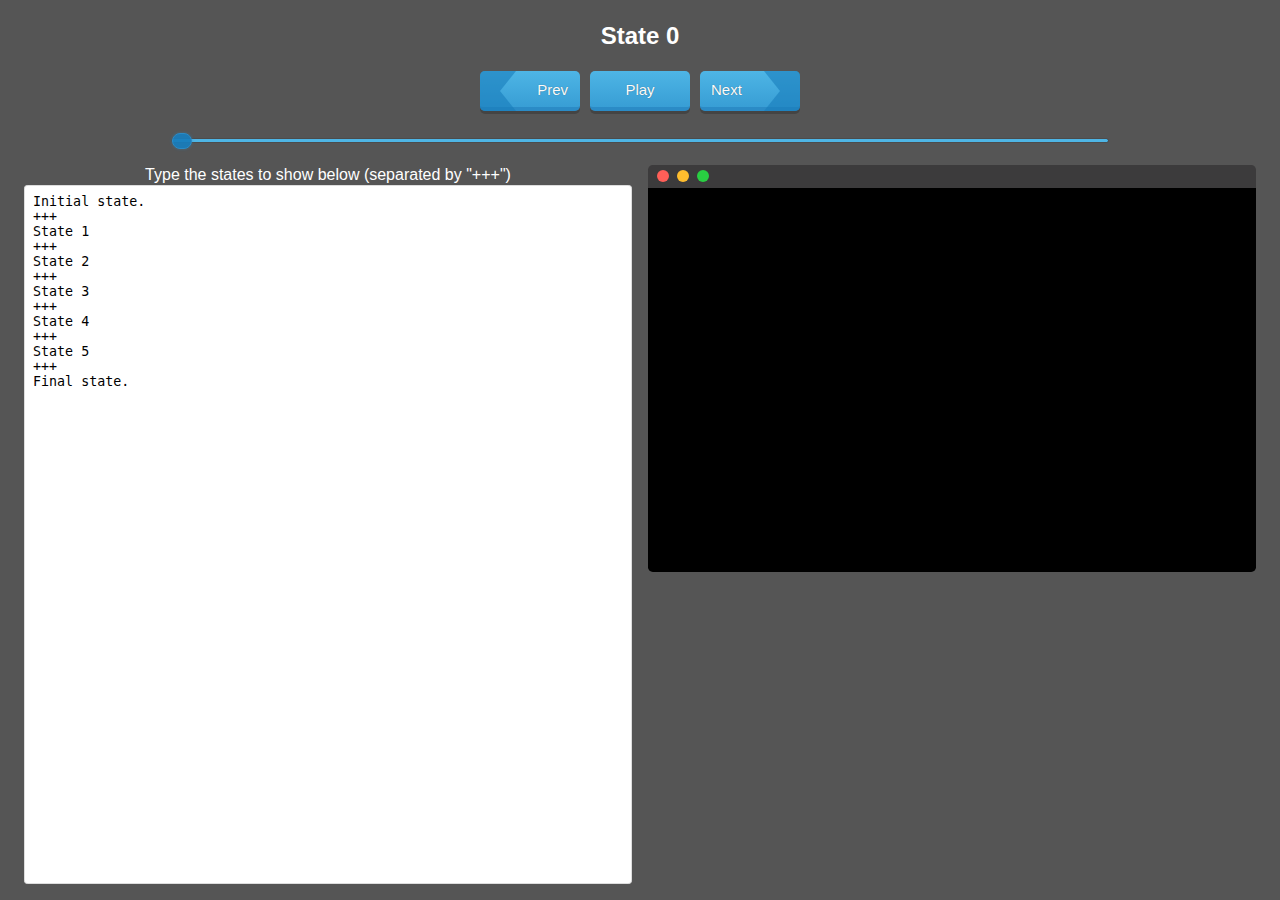
<file: index.html>
<!DOCTYPE html>
<html lang="en">

  <head>
    <meta charset="UTF-8">
    <meta name="viewport" content="width=device-width, initial-scale=1.0">
    <meta http-equiv="X-UA-Compatible" content="ie=edge">
    <title>CLI Output Visualization</title>

    <link rel="stylesheet" href="terminal.css">
    <link rel="stylesheet" href="states.css">
    <script src="states.js"></script>

    <script>
      var terminalText = null;
      var userInput = null;

      function processInputs(text) {
        return text.split("\n+++").map(item => {
          let lines = item.split('\n');
          // Remove the first line ("+++ {this stuff}\n")
          lines.splice(0,1);
          return lines.join('\n');
        });
      }

      function prepare() {
        // Load the state.contents.
        terminalText = document.getElementById("terminal-text");
        userInput = document.getElementById("user-input");
        state.contents = processInputs(userInput.value);

        // Clean up newlines.
        for (let index = 0; index < state.contents.length; index++) {
          state.contents[index] = state.contents[index].replace(/^\s+|\s+$/g, '');
        }

        // Debugging!
        console.log(state.contents);
      }

      function showThisState() {
        updateControls();

        terminalText.innerHTML = state.contents[state.index];
        terminalText.parentElement.scrollTop = terminalText.parentElement.scrollHeight;
        setTimeout(continueIfPlaying, 250);
      }
    </script>

    <style>
      html,
      body {
        height: 100%;
      }

      body {
        font-family: -apple-system, BlinkMacSystemFont, 'Segoe UI', Roboto, Oxygen, Ubuntu, Cantarell, 'Open Sans', 'Helvetica Neue', sans-serif;
        line-height: 1.3;

        background: #555555;
        color: white;

        margin: 0 1rem;

        display: flex;
        flex-direction: column;
      }

      /* Layouting */
      .showcase {
        margin-bottom: 1rem;

        flex: 1;
        display: flex;
        position: relative;
      }

      .terminal,
      .user-input-container {
        padding: 0 0.5rem;
        box-sizing: border-box;

        width: 100%;

        flex-basis: 50%;
        flex-shrink: 0;
        flex-grow: 0;
      }

      .user-input-container {
        display: flex;
        flex-direction: column;
      }

      .user-hint {
        text-align: center;
      }

      #user-input {
        box-sizing: border-box;
        width: 100%;
        height: 100%;

        padding: 0.5rem;

        resize: none;
        outline: none;

        white-space: pre-wrap;

        border: 1px solid #ddd;
        border-radius: 0.2rem;
      }
    </style>

  </head>

  <body>
    <div class="state-container">
      <h2>State <span id="index">0</span></h2>
      <div class="controls-container">
        <button id="prev" class="prev">Prev</button>
        <button id="toggle" class="toggle">...</button>
        <button id="next" class="next">Next</button>
      </div>
      <div class="slider-container">
        <input id="slider" class="slider" type="range" min="0" max="0" value="0">
      </div>
    </div>

    <div class="showcase">
      <div class="user-input-container">
        <div class="user-hint">Type the states to show below (separated by "+++")</div>
        <textarea name="user-input" id="user-input" cols="80" rows="24" autofocus onchange="main()">
Initial state.
+++
State 1
+++
State 2
+++
State 3
+++
State 4
+++
State 5
+++
Final state.</textarea>

      </div>

      <div class="terminal">
        <div class="terminal-head">
          <div class="terminal-button terminal-button--one"></div>
          <div class="terminal-button terminal-button--two"></div>
          <div class="terminal-button terminal-button--three"></div>
        </div>
        <div class="terminal-body">
          <pre id="terminal-text" class="terminal-text">This page needs Javascript enabled to work.</pre>
        </div>
      </div>

    </div>

  </body>

</html>
</file>
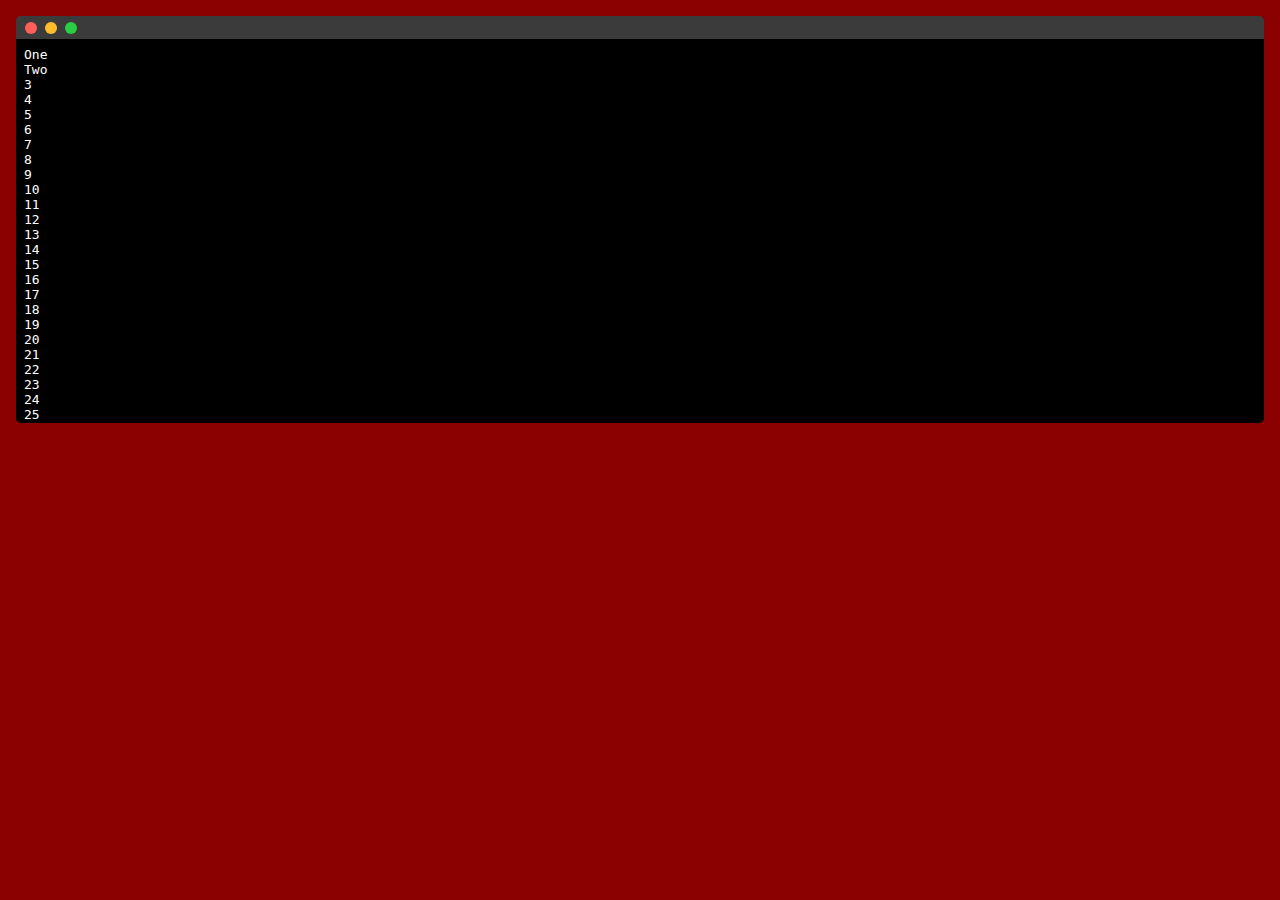
<file: terminal.html>
<!DOCTYPE html>
<html lang="en">
<head>
  <meta charset="UTF-8">
  <meta name="viewport" content="width=device-width, initial-scale=1.0">
  <title>Gotta prototype the terminal!</title>
  <link rel="stylesheet" href="terminal.css">
  <style>
    /* I like my eyeballs at night. */
    html {
      height: 100%;
    }
    body {
      height: 100%;
      margin: 0;
      padding: 1rem;
      display: flex;
      background: darkred;
      box-sizing: border-box;
    }
  </style>
</head>
<body>
  <div class="terminal">
    <div class="terminal-head">
      <div class="terminal-button terminal-button--one"></div>
      <div class="terminal-button terminal-button--two"></div>
      <div class="terminal-button terminal-button--three"></div>
    </div>
    <div class="terminal-body">
      <pre class="terminal-text">One
Two
3
4
5
6
7
8
9
10
11
12
13
14
15
16
17
18
19
20
21
22
23
24
25
26
27
28
29
30
</pre>
    </div>
  </div>
</body>
</html>
</file>
<file: terminal.css>
.terminal {
  flex: 1;

  display: flex;
  flex-direction: column;
}
.terminal-head {
  border-top-left-radius: 0.3rem;
  border-top-right-radius: 0.3rem;
  background: #3C3B3C;
  display: flex;
  padding: 0.1rem 0.3rem;
}
.terminal-button {
  height: 0.75rem;
  width: 0.75rem;
  border-radius: 0.5rem;
  margin: 0.25rem;
  background: blue;
}
.terminal-button--one {
  background: #FF5F58;
}
.terminal-button--two {
  background: #FFBD2E;
}
.terminal-button--three {
  background: #29CE42;
}
.terminal-body {
  background: black;
  color: white;
  box-sizing: border-box;

  border-bottom-left-radius: 0.3rem;
  border-bottom-right-radius: 0.3rem;

  height: 24rem;
  overflow: auto;
}
.terminal-text {
  line-break: anywhere;
  white-space: pre-wrap;
  margin: 0.5rem;
  padding: 0;
}
</file>
<file: states.css>
/*
  The glorious buttons.
*/
button {
  position: relative;

  width: 100px;
  height: 40px;

  color: #fbfbfb;
  background: linear-gradient(to bottom, #4eb5e5 0%,#389ed5 100%); /* W3C */

  border: none;
  border-bottom: 4px solid #2b8bc6;
  border-radius: 5px;

  margin: 0 5px;

  box-shadow: 0px 3px 0px 0px rgba(0,0,0,.2);
  text-shadow: 0 0 1px rgba(0,0,0,.4);

  font-size: 15px;

  text-align: center;
  text-indent: 0;

  cursor: pointer;
}

button:active {
  top: 1px;
  box-shadow: 0px 2px 0px 0px rgba(0,0,0,.2);
}

/* Button pointing left */
button.prev {
  text-align: right;
  text-indent: 5px;

  padding-right: 12px;
  box-sizing: border-box;
}
button.prev:after {
  content: "";
  width: 0;
  height: 0;
  display: block;
  position: absolute;
  left: 0;
  top: 0;

  opacity: 0.6;
  border-top: 20px solid #187dbc;
  border-bottom: 20px solid #187dbc;
  border-right: 16px solid transparent;
  border-left: 20px solid #187dbc;

  border-radius: 5px 0 0 5px;
}

/* Next button */
button.next {
  text-align: left;
  text-indent: 5px;
}

button.next:after {
  content: "";
  width: 0;
  height: 0;
  display: block;
  border-top: 20px solid #187dbc;
  border-bottom: 20px solid #187dbc;
  border-left: 16px solid transparent;
  border-right: 20px solid #187dbc;
  position: absolute;
  opacity: 0.6;
  right: 0;
  top: 0;
  border-radius: 0 5px 5px 0;
}

/* Slider Styling, thanks range.css! */
.slider {
  -webkit-appearance: none;
  width: 100%;
  margin: 6.5px 0;
  background: inherit;
}
.slider:focus {
  outline: none;
}
.slider::-webkit-slider-runnable-track {
  width: 100%;
  height: 3px;
  cursor: pointer;
  box-shadow: 0px 0px 1px #000000, 0px 0px 0px #0d0d0d;
  background: #4eb5e5;
  border-radius: 1.6px;
  border: 0px solid #010101;
}
.slider::-webkit-slider-thumb {
  box-shadow: 0px 0px 3px rgba(43, 139, 198, 0.49), 0px 0px 0px rgba(55, 152, 212, 0.49);
  border: 1px solid #2b8bc6;
  height: 16px;
  width: 20px;
  border-radius: 16px;
  background: rgba(24, 125, 188, 0.93);
  cursor: pointer;
  -webkit-appearance: none;
  margin-top: -6.5px;
}
.slider:focus::-webkit-slider-runnable-track {
  background: #64bee8;
}
.slider::-moz-range-track {
  width: 100%;
  height: 3px;
  cursor: pointer;
  box-shadow: 0px 0px 1px #000000, 0px 0px 0px #0d0d0d;
  background: #4eb5e5;
  border-radius: 1.6px;
  border: 0px solid #010101;
}
.slider::-moz-range-thumb {
  box-shadow: 0px 0px 3px rgba(43, 139, 198, 0.49), 0px 0px 0px rgba(55, 152, 212, 0.49);
  border: 1px solid #2b8bc6;
  height: 16px;
  width: 20px;
  border-radius: 16px;
  background: rgba(24, 125, 188, 0.93);
  cursor: pointer;
}
.slider::-ms-track {
  width: 100%;
  height: 3px;
  cursor: pointer;
  background: transparent;
  border-color: transparent;
  color: transparent;
}
.slider::-ms-fill-lower {
  background: #38ace2;
  border: 0px solid #010101;
  border-radius: 3.2px;
  box-shadow: 0px 0px 1px #000000, 0px 0px 0px #0d0d0d;
}
.slider::-ms-fill-upper {
  background: #4eb5e5;
  border: 0px solid #010101;
  border-radius: 3.2px;
  box-shadow: 0px 0px 1px #000000, 0px 0px 0px #0d0d0d;
}
.slider::-ms-thumb {
  box-shadow: 0px 0px 3px rgba(43, 139, 198, 0.49), 0px 0px 0px rgba(55, 152, 212, 0.49);
  border: 1px solid #2b8bc6;
  height: 16px;
  width: 20px;
  border-radius: 16px;
  background: rgba(24, 125, 188, 0.93);
  cursor: pointer;
  height: 3px;
}
.slider:focus::-ms-fill-lower {
  background: #4eb5e5;
}
.slider:focus::-ms-fill-upper {
  background: #64bee8;
}

/* Containers */
.state-container h2 {
  text-align: center;
}

.controls-container {
  display: flex;
  flex-flow: row nowrap;
  justify-content: center;
}

.slider-container {
  text-align: center;
  width: 75%;
  margin: 1em auto;
}
</file>
